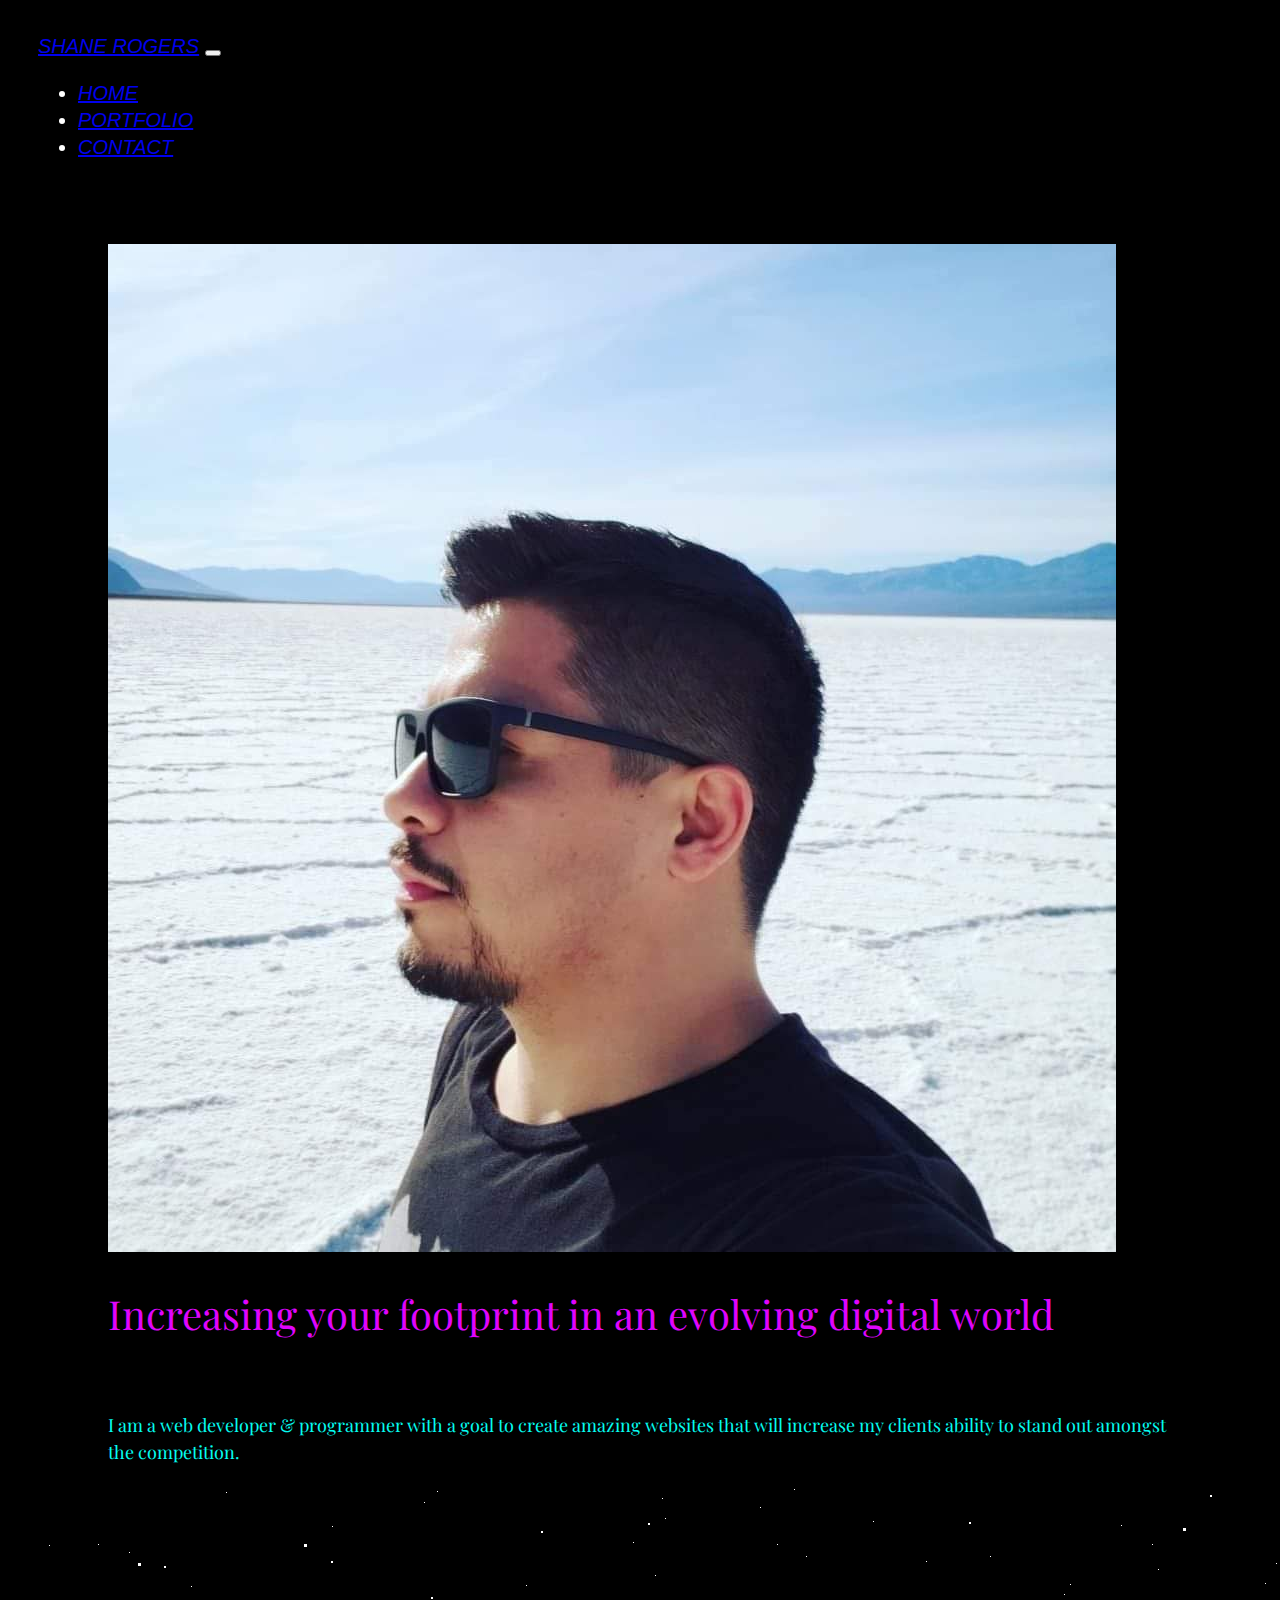
<file: index.html>
<!DOCTYPE html>
<html lang="en">

<head>
    <meta charset="UTF-8">
    <meta name="viewport" content="width=device-width, initial-scale=1.0">
    <meta http-equiv="X-UA-Compatible" content="ie=edge">
    <title>Shane's Portfolio</title>
    <link href="https://cdn.jsdelivr.net/npm/bootstrap@5.0.0-beta1/dist/css/bootstrap.min.css" rel="stylesheet"
        integrity="sha384-giJF6kkoqNQ00vy+HMDP7azOuL0xtbfIcaT9wjKHr8RbDVddVHyTfAAsrekwKmP1" crossorigin="anonymous">
    <link href='https://fonts.googleapis.com/css?family=Lato:300,400,700' rel='stylesheet' type='text/css'>
    <link rel="stylesheet" href="styles.css">
    <link rel="preconnect" href="https://fonts.gstatic.com">
    <link href="https://fonts.googleapis.com/css2?family=Playfair+Display&display=swap" rel="stylesheet">
</head>

<body>
    <h1>
        <nav class="navbar navbar-expand-lg navbar-dark bg-dark">
            <a class="navbar-brand" href="index.html">Shane Rogers</a>
            <button class="navbar-toggler" type="button" data-toggle="collapse" data-target="#navbarSupportedContent"
                aria-controls="navbarSupportedContent" aria-expanded="false" aria-label="Toggle navigation">
                <span class="navbar-toggler-icon"></span>
                <span class="icon-bar"></span>
                <span class="icon-bar"></span>
                <span class="icon-bar"></span>
            </button>
            <div class="collapse navbar-collapse justify-content-end" id="navbarSupportedContent">
                <ul class="navbar-nav justify-content-end">
                    <li class="nav-item active">
                        <a class="nav-link" href="index.html">Home</a>
                    </li>
                    <li class="nav-item">
                        <a class="nav-link" href="portfolio.html">Portfolio</a>
                    </li>
                    <li class="nav-item">
                        <a class="nav-link" href="contact.html">Contact</a>
                    </li>
                </ul>
            </div>
        </nav>
    </h1>
    <br>
    <main class="">
        <div class="row">
            <div class="col-sm-12 col-md-4"><img src="./assets/images/profilepic.jpg" alt="profilepic"
                    class="img-fluid"></div>
            <div class="col-sm-12 col-md-8">
                <p class="tagline_font">Increasing your footprint in an evolving digital world
                </p>
                <br>
                <p>
                    I am a web developer & programmer with a goal to create amazing websites that will increase my
                    clients ability to stand out amongst the competition.

                </p>
            </div>
        </div>
    </main>
    <section class="wrapper">
        <div id="stars"></div>
        <div id="stars2"></div>
        <div id="stars3"></div>
        <div id="title">
            <br>
        </div>
    </section>
    <script src="https://cdn.jsdelivr.net/npm/bootstrap@5.0.0-beta1/dist/js/bootstrap.bundle.min.js"
        integrity="sha384-ygbV9kiqUc6oa4msXn9868pTtWMgiQaeYH7/t7LECLbyPA2x65Kgf80OJFdroafW" crossorigin="anonymous">
    </script>
</body>

</html>
</file>
<file: styles.css>
body {
    line-height: 150%;
    font-size: 18px;
    background-color: black;
    background-size: cover;
    background-repeat: no-repeat;
    font-family: 'Exo 2', sans-serif;
}

main {
    margin-left: 100px;
    margin-right: 100px;
}

p.tagline_font {
    font: bold;
    color: #df05fc;
    font-family: 'Playfair Display', serif;
    font-size: 40px;
}

p {
    font-family: 'Playfair Display', serif;
    font: bold;
    color: #05fcf0;
    background-color: black;

}



@import url(https://fonts.googleapis.com/css?family=Exo+2:200i);

:root {
    /* Base font size */
    font-size: 10px;

    /* Set neon color */
    --neon-text-color: rgb(255, 0, 255);

}

h1 {
    font-size: 2rem;
    font-weight: 200;
    font-style: italic;
    color: #fff;
    background-color: black;
    padding: 2rem 3rem 2.25rem;
    text-transform: uppercase;
    animation: flicker 3s infinite alternate;
}

.bg-dark {
    background-color: black !important;
}

h1::-moz-selection {
    background-color: var(--neon-border-color);
    color: var(--neon-text-color);
}

h1::selection {
    background-color: var(--neon-border-color);
    color: var(--neon-text-color);
}

h1:focus {
    outline: none;
}

/* Animate neon flicker */
@keyframes flicker {

    0%,
    19%,
    21%,
    23%,
    25%,
    54%,
    56%,
    100% {

        text-shadow:
            -0.2rem -0.2rem 1rem #fff,
            0.2rem 0.2rem 1rem #fff,
            0 0 2rem var(--neon-text-color),
            0 0 4rem var(--neon-text-color),
            0 0 6rem var(--neon-text-color),
            0 0 8rem var(--neon-text-color),
            0 0 10rem var(--neon-text-color);

        box-shadow:
            0 0 .5rem #fff,
            inset 0 0 .5rem #fff,
            0 0 2rem var(--neon-border-color),
            inset 0 0 2rem var(--neon-border-color),
            0 0 4rem var(--neon-border-color),
            inset 0 0 4rem var(--neon-border-color);
    }

    20%,
    24%,
    55% {
        text-shadow: none;
        box-shadow: none;
    }
}

/* Stars below */

@keyhtml {
    height: 100%;
    overflow: hidden;
    background: radial-gradient(ellipse at bottom, #1b2735 0%, #090a0f 100%);
}

#title {
    position: absolute;
    top: 50%;
    left: 0;
    right: 0;
    color: #fff;
    text-align: center;
    font-family: Lato;
    font-weight: 300;
    font-size: 50px;
    letter-spacing: 10px;
    margin-top: -60px;
    padding-left: 10px;
}

#title span {
    background: -webkit-linear-gradient(white, #38495a);
    -webkit-background-clip: text;
    -webkit-text-fill-color: transparent;
}

#stars {
    width: 1px;
    height: 1px;
    background: transparent;
    animation: animStar 50s linear infinite;
    box-shadow: 779px 1331px #fff, 324px 42px #fff, 303px 586px #fff,
        1312px 276px #fff, 451px 625px #fff, 521px 1931px #fff, 1087px 1871px #fff,
        36px 1546px #fff, 132px 934px #fff, 1698px 901px #fff, 1418px 664px #fff,
        1448px 1157px #fff, 1084px 232px #fff, 347px 1776px #fff, 1722px 243px #fff,
        1629px 835px #fff, 479px 969px #fff, 1231px 960px #fff, 586px 384px #fff,
        164px 527px #fff, 8px 646px #fff, 1150px 1126px #fff, 665px 1357px #fff,
        1556px 1982px #fff, 1260px 1961px #fff, 1675px 1741px #fff,
        1843px 1514px #fff, 718px 1628px #fff, 242px 1343px #fff, 1497px 1880px #fff,
        1364px 230px #fff, 1739px 1302px #fff, 636px 959px #fff, 304px 686px #fff,
        614px 751px #fff, 1935px 816px #fff, 1428px 60px #fff, 355px 335px #fff,
        1594px 158px #fff, 90px 60px #fff, 1553px 162px #fff, 1239px 1825px #fff,
        1945px 587px #fff, 749px 1785px #fff, 1987px 1172px #fff, 1301px 1237px #fff,
        1039px 342px #fff, 1585px 1481px #fff, 995px 1048px #fff, 524px 932px #fff,
        214px 413px #fff, 1701px 1300px #fff, 1037px 1613px #fff, 1871px 996px #fff,
        1360px 1635px #fff, 1110px 1313px #fff, 412px 1783px #fff, 1949px 177px #fff,
        903px 1854px #fff, 700px 1936px #fff, 378px 125px #fff, 308px 834px #fff,
        1118px 962px #fff, 1350px 1929px #fff, 781px 1811px #fff, 561px 137px #fff,
        757px 1148px #fff, 1670px 1979px #fff, 343px 739px #fff, 945px 795px #fff,
        576px 1903px #fff, 1078px 1436px #fff, 1583px 450px #fff, 1366px 474px #fff,
        297px 1873px #fff, 192px 162px #fff, 1624px 1633px #fff, 59px 453px #fff,
        82px 1872px #fff, 1933px 498px #fff, 1966px 1974px #fff, 1975px 1688px #fff,
        779px 314px #fff, 1858px 1543px #fff, 73px 1507px #fff, 1693px 975px #fff,
        1683px 108px #fff, 1768px 1654px #fff, 654px 14px #fff, 494px 171px #fff,
        1689px 1895px #fff, 1660px 263px #fff, 1031px 903px #fff, 1203px 1393px #fff,
        1333px 1421px #fff, 1113px 41px #fff, 1206px 1645px #fff, 1325px 1635px #fff,
        142px 388px #fff, 572px 215px #fff, 1535px 296px #fff, 1419px 407px #fff,
        1379px 1003px #fff, 329px 469px #fff, 1791px 1652px #fff, 935px 1802px #fff,
        1330px 1820px #fff, 421px 1933px #fff, 828px 365px #fff, 275px 316px #fff,
        707px 960px #fff, 1605px 1554px #fff, 625px 58px #fff, 717px 1697px #fff,
        1669px 246px #fff, 1925px 322px #fff, 1154px 1803px #fff, 1929px 295px #fff,
        1248px 240px #fff, 1045px 1755px #fff, 166px 942px #fff, 1888px 1773px #fff,
        678px 1963px #fff, 1370px 569px #fff, 1974px 1400px #fff, 1786px 460px #fff,
        51px 307px #fff, 784px 1400px #fff, 730px 1258px #fff, 1712px 393px #fff,
        416px 170px #fff, 1797px 1932px #fff, 572px 219px #fff, 1557px 1856px #fff,
        218px 8px #fff, 348px 1334px #fff, 469px 413px #fff, 385px 1738px #fff,
        1357px 1818px #fff, 240px 942px #fff, 248px 1847px #fff, 1535px 806px #fff,
        236px 1514px #fff, 1429px 1556px #fff, 73px 1633px #fff, 1398px 1121px #fff,
        671px 1301px #fff, 1404px 1663px #fff, 740px 1018px #fff, 1600px 377px #fff,
        785px 514px #fff, 112px 1084px #fff, 1915px 1887px #fff, 1463px 1848px #fff,
        687px 1115px #fff, 1268px 1768px #fff, 1729px 1425px #fff,
        1284px 1022px #fff, 801px 974px #fff, 1975px 1317px #fff, 1354px 834px #fff,
        1446px 1484px #fff, 1283px 1786px #fff, 11px 523px #fff, 1842px 236px #fff,
        1355px 654px #fff, 429px 7px #fff, 1033px 1128px #fff, 157px 297px #fff,
        545px 635px #fff, 52px 1080px #fff, 827px 1520px #fff, 1121px 490px #fff,
        9px 309px #fff, 1744px 1586px #fff, 1014px 417px #fff, 1534px 524px #fff,
        958px 552px #fff, 1403px 1496px #fff, 387px 703px #fff, 1522px 548px #fff,
        1355px 282px #fff, 1532px 601px #fff, 1838px 790px #fff, 290px 259px #fff,
        295px 598px #fff, 1601px 539px #fff, 1561px 1272px #fff, 34px 1922px #fff,
        1024px 543px #fff, 467px 369px #fff, 722px 333px #fff, 1976px 1255px #fff,
        766px 983px #fff, 1582px 1285px #fff, 12px 512px #fff, 617px 1410px #fff,
        682px 577px #fff, 1334px 1438px #fff, 439px 327px #fff, 1617px 1661px #fff,
        673px 129px #fff, 794px 941px #fff, 1386px 1902px #fff, 37px 1353px #fff,
        1467px 1353px #fff, 416px 18px #fff, 187px 344px #fff, 200px 1898px #fff,
        1491px 1619px #fff, 811px 347px #fff, 924px 1827px #fff, 945px 217px #fff,
        1735px 1228px #fff, 379px 1890px #fff, 79px 761px #fff, 825px 1837px #fff,
        1980px 1558px #fff, 1308px 1573px #fff, 1488px 1726px #fff,
        382px 1208px #fff, 522px 595px #fff, 1277px 1898px #fff, 354px 552px #fff,
        161px 1784px #fff, 614px 251px #fff, 526px 1576px #fff, 17px 212px #fff,
        179px 996px #fff, 467px 1208px #fff, 1944px 1838px #fff, 1140px 1093px #fff,
        858px 1007px #fff, 200px 1064px #fff, 423px 1964px #fff, 1945px 439px #fff,
        1377px 689px #fff, 1120px 1437px #fff, 1876px 668px #fff, 907px 1324px #fff,
        343px 1976px #fff, 1816px 1501px #fff, 1849px 177px #fff, 647px 91px #fff,
        1984px 1012px #fff, 1336px 1300px #fff, 128px 648px #fff, 305px 1060px #fff,
        1324px 826px #fff, 1263px 1314px #fff, 1801px 629px #fff, 1614px 1555px #fff,
        1634px 90px #fff, 1603px 452px #fff, 891px 1984px #fff, 1556px 1906px #fff,
        121px 68px #fff, 1676px 1714px #fff, 516px 936px #fff, 1947px 1492px #fff,
        1455px 1519px #fff, 45px 602px #fff, 205px 1039px #fff, 793px 172px #fff,
        1562px 1739px #fff, 1056px 110px #fff, 1512px 379px #fff, 1795px 1621px #fff,
        1848px 607px #fff, 262px 1719px #fff, 477px 991px #fff, 483px 883px #fff,
        1239px 1197px #fff, 1496px 647px #fff, 1649px 25px #fff, 1491px 1946px #fff,
        119px 996px #fff, 179px 1472px #fff, 1341px 808px #fff, 1565px 1700px #fff,
        407px 1544px #fff, 1754px 357px #fff, 1288px 981px #fff, 902px 1997px #fff,
        1755px 1668px #fff, 186px 877px #fff, 1202px 1882px #fff, 461px 1213px #fff,
        1400px 748px #fff, 1969px 1899px #fff, 809px 522px #fff, 514px 1219px #fff,
        374px 275px #fff, 938px 1973px #fff, 357px 552px #fff, 144px 1722px #fff,
        1572px 912px #fff, 402px 1858px #fff, 1544px 1195px #fff, 667px 1257px #fff,
        727px 1496px #fff, 993px 232px #fff, 1772px 313px #fff, 1040px 1590px #fff,
        1204px 1973px #fff, 1268px 79px #fff, 1555px 1048px #fff, 986px 1707px #fff,
        978px 1710px #fff, 713px 360px #fff, 407px 863px #fff, 461px 736px #fff,
        284px 1608px #fff, 103px 430px #fff, 1283px 1319px #fff, 977px 1186px #fff,
        1966px 1516px #fff, 1287px 1129px #fff, 70px 1098px #fff, 1189px 889px #fff,
        1126px 1734px #fff, 309px 1292px #fff, 879px 764px #fff, 65px 473px #fff,
        1003px 1959px #fff, 658px 791px #fff, 402px 1576px #fff, 35px 622px #fff,
        529px 1589px #fff, 164px 666px #fff, 1876px 1290px #fff, 1541px 526px #fff,
        270px 1297px #fff, 440px 865px #fff, 1500px 802px #fff, 182px 1754px #fff,
        1264px 892px #fff, 272px 1249px #fff, 1289px 1535px #fff, 190px 1646px #fff,
        955px 242px #fff, 1456px 1597px #fff, 1727px 1983px #fff, 635px 801px #fff,
        226px 455px #fff, 1396px 1710px #fff, 849px 1863px #fff, 237px 1264px #fff,
        839px 140px #fff, 1122px 735px #fff, 1280px 15px #fff, 1318px 242px #fff,
        1819px 1148px #fff, 333px 1392px #fff, 1949px 553px #fff, 1878px 1332px #fff,
        467px 548px #fff, 1812px 1082px #fff, 1067px 193px #fff, 243px 156px #fff,
        483px 1616px #fff, 1714px 933px #fff, 759px 1800px #fff, 1822px 995px #fff,
        1877px 572px #fff, 581px 1084px #fff, 107px 732px #fff, 642px 1837px #fff,
        166px 1493px #fff, 1555px 198px #fff, 819px 307px #fff, 947px 345px #fff,
        827px 224px #fff, 927px 1394px #fff, 540px 467px #fff, 1093px 405px #fff,
        1140px 927px #fff, 130px 529px #fff, 33px 1980px #fff, 1147px 1663px #fff,
        1616px 1436px #fff, 528px 710px #fff, 798px 1100px #fff, 505px 1480px #fff,
        899px 641px #fff, 1909px 1949px #fff, 1311px 964px #fff, 979px 1301px #fff,
        1393px 969px #fff, 1793px 1886px #fff, 292px 357px #fff, 1196px 1718px #fff,
        1290px 1994px #fff, 537px 1973px #fff, 1181px 1674px #fff,
        1740px 1566px #fff, 1307px 265px #fff, 922px 522px #fff, 1892px 472px #fff,
        384px 1746px #fff, 392px 1098px #fff, 647px 548px #fff, 390px 1498px #fff,
        1246px 138px #fff, 730px 876px #fff, 192px 1472px #fff, 1790px 1789px #fff,
        928px 311px #fff, 1253px 1647px #fff, 747px 1921px #fff, 1561px 1025px #fff,
        1533px 1292px #fff, 1985px 195px #fff, 728px 729px #fff, 1712px 1936px #fff,
        512px 1717px #fff, 1528px 483px #fff, 313px 1642px #fff, 281px 1849px #fff,
        1212px 799px #fff, 435px 1191px #fff, 1422px 611px #fff, 1718px 1964px #fff,
        411px 944px #fff, 210px 636px #fff, 1502px 1295px #fff, 1434px 349px #fff,
        769px 60px #fff, 747px 1053px #fff, 789px 504px #fff, 1436px 1264px #fff,
        1893px 1225px #fff, 1394px 1788px #fff, 1108px 1317px #fff,
        1673px 1395px #fff, 854px 1010px #fff, 1705px 80px #fff, 1858px 148px #fff,
        1729px 344px #fff, 1388px 664px #fff, 895px 406px #fff, 1479px 157px #fff,
        1441px 1157px #fff, 552px 1900px #fff, 516px 364px #fff, 1647px 189px #fff,
        1427px 1071px #fff, 785px 729px #fff, 1080px 1710px #fff, 504px 204px #fff,
        1177px 1622px #fff, 657px 34px #fff, 1296px 1099px #fff, 248px 180px #fff,
        1212px 1568px #fff, 667px 1562px #fff, 695px 841px #fff, 1608px 1247px #fff,
        751px 882px #fff, 87px 167px #fff, 607px 1368px #fff, 1363px 1203px #fff,
        1836px 317px #fff, 1668px 1703px #fff, 830px 1154px #fff, 1721px 1398px #fff,
        1601px 1280px #fff, 976px 874px #fff, 1743px 254px #fff, 1020px 1815px #fff,
        1670px 1766px #fff, 1890px 735px #fff, 1379px 136px #fff, 1864px 695px #fff,
        206px 965px #fff, 1404px 1932px #fff, 1923px 1360px #fff, 247px 682px #fff,
        519px 1708px #fff, 645px 750px #fff, 1164px 1204px #fff, 834px 323px #fff,
        172px 1350px #fff, 213px 972px #fff, 1837px 190px #fff, 285px 1806px #fff,
        1047px 1299px #fff, 1548px 825px #fff, 1730px 324px #fff, 1346px 1909px #fff,
        772px 270px #fff, 345px 1190px #fff, 478px 1433px #fff, 1479px 25px #fff,
        1994px 1830px #fff, 1744px 732px #fff, 20px 1635px #fff, 690px 1795px #fff,
        1594px 569px #fff, 579px 245px #fff, 1398px 733px #fff, 408px 1352px #fff,
        1774px 120px #fff, 1152px 1370px #fff, 1698px 1810px #fff, 710px 1450px #fff,
        665px 286px #fff, 493px 1720px #fff, 786px 5px #fff, 637px 1140px #fff,
        764px 324px #fff, 927px 310px #fff, 938px 1424px #fff, 1884px 744px #fff,
        913px 462px #fff, 1831px 1936px #fff, 1527px 249px #fff, 36px 1381px #fff,
        1597px 581px #fff, 1530px 355px #fff, 949px 459px #fff, 799px 828px #fff,
        242px 1471px #fff, 654px 797px #fff, 796px 594px #fff, 1365px 678px #fff,
        752px 23px #fff, 1630px 541px #fff, 982px 72px #fff, 1733px 1831px #fff,
        21px 412px #fff, 775px 998px #fff, 335px 1945px #fff, 264px 583px #fff,
        158px 1311px #fff, 528px 164px #fff, 1978px 574px #fff, 717px 1203px #fff,
        734px 1591px #fff, 1555px 820px #fff, 16px 1943px #fff, 1625px 1177px #fff,
        1236px 690px #fff, 1585px 1590px #fff, 1737px 1728px #fff, 721px 698px #fff,
        1804px 1186px #fff, 166px 980px #fff, 1850px 230px #fff, 330px 1712px #fff,
        95px 797px #fff, 1948px 1078px #fff, 469px 939px #fff, 1269px 1899px #fff,
        955px 1220px #fff, 1137px 1075px #fff, 312px 1293px #fff, 986px 1762px #fff,
        1103px 1238px #fff, 428px 1993px #fff, 355px 570px #fff, 977px 1836px #fff,
        1395px 1092px #fff, 276px 913px #fff, 1743px 656px #fff, 773px 502px #fff,
        1686px 1322px #fff, 1516px 1945px #fff, 1334px 501px #fff, 266px 156px #fff,
        455px 655px #fff, 798px 72px #fff, 1059px 1259px #fff, 1402px 1687px #fff,
        236px 1329px #fff, 1455px 786px #fff, 146px 1228px #fff, 1851px 823px #fff,
        1062px 100px #fff, 1220px 953px #fff, 20px 1826px #fff, 36px 1063px #fff,
        1525px 338px #fff, 790px 1521px #fff, 741px 1099px #fff, 288px 1489px #fff,
        700px 1060px #fff, 390px 1071px #fff, 411px 1036px #fff, 1853px 1072px #fff,
        1446px 1085px #fff, 1164px 874px #fff, 924px 925px #fff, 291px 271px #fff,
        1257px 1964px #fff, 1580px 1352px #fff, 1507px 1216px #fff, 211px 956px #fff,
        985px 1195px #fff, 975px 1640px #fff, 518px 101px #fff, 663px 1395px #fff,
        914px 532px #fff, 145px 1320px #fff, 69px 1397px #fff, 982px 523px #fff,
        257px 725px #fff, 1599px 831px #fff, 1636px 1513px #fff, 1250px 1158px #fff,
        1132px 604px #fff, 183px 102px #fff, 1057px 318px #fff, 1247px 1835px #fff,
        1983px 1110px #fff, 1077px 1455px #fff, 921px 1770px #fff, 806px 1350px #fff,
        1938px 1992px #fff, 855px 1260px #fff, 902px 1345px #fff, 658px 1908px #fff,
        1845px 679px #fff, 712px 1482px #fff, 595px 950px #fff, 1784px 1992px #fff,
        1847px 1785px #fff, 691px 1004px #fff, 175px 1179px #fff, 1666px 1911px #fff,
        41px 61px #fff, 971px 1080px #fff, 1830px 1450px #fff, 1351px 1518px #fff,
        1257px 99px #fff, 1395px 1498px #fff, 1117px 252px #fff, 1779px 597px #fff,
        1346px 729px #fff, 1108px 1144px #fff, 402px 691px #fff, 72px 496px #fff,
        1673px 1604px #fff, 1497px 974px #fff, 1865px 1664px #fff, 88px 806px #fff,
        918px 77px #fff, 244px 1118px #fff, 256px 1820px #fff, 1851px 1840px #fff,
        605px 1851px #fff, 634px 383px #fff, 865px 37px #fff, 943px 1024px #fff,
        1951px 177px #fff, 1097px 523px #fff, 985px 1700px #fff, 1243px 122px #fff,
        768px 1070px #fff, 468px 194px #fff, 320px 1867px #fff, 1850px 185px #fff,
        380px 1616px #fff, 468px 1294px #fff, 1122px 1743px #fff, 884px 299px #fff,
        1300px 1917px #fff, 1860px 396px #fff, 1270px 990px #fff, 529px 733px #fff,
        1975px 1347px #fff, 1885px 685px #fff, 226px 506px #fff, 651px 878px #fff,
        1323px 680px #fff, 1284px 680px #fff, 238px 1967px #fff, 911px 174px #fff,
        1111px 521px #fff, 1150px 85px #fff, 794px 502px #fff, 484px 1856px #fff,
        1809px 368px #fff, 112px 953px #fff, 590px 1009px #fff, 1655px 311px #fff,
        100px 1026px #fff, 1803px 352px #fff, 865px 306px #fff, 1077px 1019px #fff,
        1335px 872px #fff, 1647px 1298px #fff, 1233px 1387px #fff, 698px 1036px #fff,
        659px 1860px #fff, 388px 1412px #fff, 1212px 458px #fff, 755px 1468px #fff,
        696px 1654px #fff, 1144px 60px #fff;
}

#stars:after {
    content: '';
    position: absolute;
    top: 2000px;
    width: 1px;
    height: 1px;
    background: transparent;
    box-shadow: 779px 1331px #fff, 324px 42px #fff, 303px 586px #fff,
        1312px 276px #fff, 451px 625px #fff, 521px 1931px #fff, 1087px 1871px #fff,
        36px 1546px #fff, 132px 934px #fff, 1698px 901px #fff, 1418px 664px #fff,
        1448px 1157px #fff, 1084px 232px #fff, 347px 1776px #fff, 1722px 243px #fff,
        1629px 835px #fff, 479px 969px #fff, 1231px 960px #fff, 586px 384px #fff,
        164px 527px #fff, 8px 646px #fff, 1150px 1126px #fff, 665px 1357px #fff,
        1556px 1982px #fff, 1260px 1961px #fff, 1675px 1741px #fff,
        1843px 1514px #fff, 718px 1628px #fff, 242px 1343px #fff, 1497px 1880px #fff,
        1364px 230px #fff, 1739px 1302px #fff, 636px 959px #fff, 304px 686px #fff,
        614px 751px #fff, 1935px 816px #fff, 1428px 60px #fff, 355px 335px #fff,
        1594px 158px #fff, 90px 60px #fff, 1553px 162px #fff, 1239px 1825px #fff,
        1945px 587px #fff, 749px 1785px #fff, 1987px 1172px #fff, 1301px 1237px #fff,
        1039px 342px #fff, 1585px 1481px #fff, 995px 1048px #fff, 524px 932px #fff,
        214px 413px #fff, 1701px 1300px #fff, 1037px 1613px #fff, 1871px 996px #fff,
        1360px 1635px #fff, 1110px 1313px #fff, 412px 1783px #fff, 1949px 177px #fff,
        903px 1854px #fff, 700px 1936px #fff, 378px 125px #fff, 308px 834px #fff,
        1118px 962px #fff, 1350px 1929px #fff, 781px 1811px #fff, 561px 137px #fff,
        757px 1148px #fff, 1670px 1979px #fff, 343px 739px #fff, 945px 795px #fff,
        576px 1903px #fff, 1078px 1436px #fff, 1583px 450px #fff, 1366px 474px #fff,
        297px 1873px #fff, 192px 162px #fff, 1624px 1633px #fff, 59px 453px #fff,
        82px 1872px #fff, 1933px 498px #fff, 1966px 1974px #fff, 1975px 1688px #fff,
        779px 314px #fff, 1858px 1543px #fff, 73px 1507px #fff, 1693px 975px #fff,
        1683px 108px #fff, 1768px 1654px #fff, 654px 14px #fff, 494px 171px #fff,
        1689px 1895px #fff, 1660px 263px #fff, 1031px 903px #fff, 1203px 1393px #fff,
        1333px 1421px #fff, 1113px 41px #fff, 1206px 1645px #fff, 1325px 1635px #fff,
        142px 388px #fff, 572px 215px #fff, 1535px 296px #fff, 1419px 407px #fff,
        1379px 1003px #fff, 329px 469px #fff, 1791px 1652px #fff, 935px 1802px #fff,
        1330px 1820px #fff, 421px 1933px #fff, 828px 365px #fff, 275px 316px #fff,
        707px 960px #fff, 1605px 1554px #fff, 625px 58px #fff, 717px 1697px #fff,
        1669px 246px #fff, 1925px 322px #fff, 1154px 1803px #fff, 1929px 295px #fff,
        1248px 240px #fff, 1045px 1755px #fff, 166px 942px #fff, 1888px 1773px #fff,
        678px 1963px #fff, 1370px 569px #fff, 1974px 1400px #fff, 1786px 460px #fff,
        51px 307px #fff, 784px 1400px #fff, 730px 1258px #fff, 1712px 393px #fff,
        416px 170px #fff, 1797px 1932px #fff, 572px 219px #fff, 1557px 1856px #fff,
        218px 8px #fff, 348px 1334px #fff, 469px 413px #fff, 385px 1738px #fff,
        1357px 1818px #fff, 240px 942px #fff, 248px 1847px #fff, 1535px 806px #fff,
        236px 1514px #fff, 1429px 1556px #fff, 73px 1633px #fff, 1398px 1121px #fff,
        671px 1301px #fff, 1404px 1663px #fff, 740px 1018px #fff, 1600px 377px #fff,
        785px 514px #fff, 112px 1084px #fff, 1915px 1887px #fff, 1463px 1848px #fff,
        687px 1115px #fff, 1268px 1768px #fff, 1729px 1425px #fff,
        1284px 1022px #fff, 801px 974px #fff, 1975px 1317px #fff, 1354px 834px #fff,
        1446px 1484px #fff, 1283px 1786px #fff, 11px 523px #fff, 1842px 236px #fff,
        1355px 654px #fff, 429px 7px #fff, 1033px 1128px #fff, 157px 297px #fff,
        545px 635px #fff, 52px 1080px #fff, 827px 1520px #fff, 1121px 490px #fff,
        9px 309px #fff, 1744px 1586px #fff, 1014px 417px #fff, 1534px 524px #fff,
        958px 552px #fff, 1403px 1496px #fff, 387px 703px #fff, 1522px 548px #fff,
        1355px 282px #fff, 1532px 601px #fff, 1838px 790px #fff, 290px 259px #fff,
        295px 598px #fff, 1601px 539px #fff, 1561px 1272px #fff, 34px 1922px #fff,
        1024px 543px #fff, 467px 369px #fff, 722px 333px #fff, 1976px 1255px #fff,
        766px 983px #fff, 1582px 1285px #fff, 12px 512px #fff, 617px 1410px #fff,
        682px 577px #fff, 1334px 1438px #fff, 439px 327px #fff, 1617px 1661px #fff,
        673px 129px #fff, 794px 941px #fff, 1386px 1902px #fff, 37px 1353px #fff,
        1467px 1353px #fff, 416px 18px #fff, 187px 344px #fff, 200px 1898px #fff,
        1491px 1619px #fff, 811px 347px #fff, 924px 1827px #fff, 945px 217px #fff,
        1735px 1228px #fff, 379px 1890px #fff, 79px 761px #fff, 825px 1837px #fff,
        1980px 1558px #fff, 1308px 1573px #fff, 1488px 1726px #fff,
        382px 1208px #fff, 522px 595px #fff, 1277px 1898px #fff, 354px 552px #fff,
        161px 1784px #fff, 614px 251px #fff, 526px 1576px #fff, 17px 212px #fff,
        179px 996px #fff, 467px 1208px #fff, 1944px 1838px #fff, 1140px 1093px #fff,
        858px 1007px #fff, 200px 1064px #fff, 423px 1964px #fff, 1945px 439px #fff,
        1377px 689px #fff, 1120px 1437px #fff, 1876px 668px #fff, 907px 1324px #fff,
        343px 1976px #fff, 1816px 1501px #fff, 1849px 177px #fff, 647px 91px #fff,
        1984px 1012px #fff, 1336px 1300px #fff, 128px 648px #fff, 305px 1060px #fff,
        1324px 826px #fff, 1263px 1314px #fff, 1801px 629px #fff, 1614px 1555px #fff,
        1634px 90px #fff, 1603px 452px #fff, 891px 1984px #fff, 1556px 1906px #fff,
        121px 68px #fff, 1676px 1714px #fff, 516px 936px #fff, 1947px 1492px #fff,
        1455px 1519px #fff, 45px 602px #fff, 205px 1039px #fff, 793px 172px #fff,
        1562px 1739px #fff, 1056px 110px #fff, 1512px 379px #fff, 1795px 1621px #fff,
        1848px 607px #fff, 262px 1719px #fff, 477px 991px #fff, 483px 883px #fff,
        1239px 1197px #fff, 1496px 647px #fff, 1649px 25px #fff, 1491px 1946px #fff,
        119px 996px #fff, 179px 1472px #fff, 1341px 808px #fff, 1565px 1700px #fff,
        407px 1544px #fff, 1754px 357px #fff, 1288px 981px #fff, 902px 1997px #fff,
        1755px 1668px #fff, 186px 877px #fff, 1202px 1882px #fff, 461px 1213px #fff,
        1400px 748px #fff, 1969px 1899px #fff, 809px 522px #fff, 514px 1219px #fff,
        374px 275px #fff, 938px 1973px #fff, 357px 552px #fff, 144px 1722px #fff,
        1572px 912px #fff, 402px 1858px #fff, 1544px 1195px #fff, 667px 1257px #fff,
        727px 1496px #fff, 993px 232px #fff, 1772px 313px #fff, 1040px 1590px #fff,
        1204px 1973px #fff, 1268px 79px #fff, 1555px 1048px #fff, 986px 1707px #fff,
        978px 1710px #fff, 713px 360px #fff, 407px 863px #fff, 461px 736px #fff,
        284px 1608px #fff, 103px 430px #fff, 1283px 1319px #fff, 977px 1186px #fff,
        1966px 1516px #fff, 1287px 1129px #fff, 70px 1098px #fff, 1189px 889px #fff,
        1126px 1734px #fff, 309px 1292px #fff, 879px 764px #fff, 65px 473px #fff,
        1003px 1959px #fff, 658px 791px #fff, 402px 1576px #fff, 35px 622px #fff,
        529px 1589px #fff, 164px 666px #fff, 1876px 1290px #fff, 1541px 526px #fff,
        270px 1297px #fff, 440px 865px #fff, 1500px 802px #fff, 182px 1754px #fff,
        1264px 892px #fff, 272px 1249px #fff, 1289px 1535px #fff, 190px 1646px #fff,
        955px 242px #fff, 1456px 1597px #fff, 1727px 1983px #fff, 635px 801px #fff,
        226px 455px #fff, 1396px 1710px #fff, 849px 1863px #fff, 237px 1264px #fff,
        839px 140px #fff, 1122px 735px #fff, 1280px 15px #fff, 1318px 242px #fff,
        1819px 1148px #fff, 333px 1392px #fff, 1949px 553px #fff, 1878px 1332px #fff,
        467px 548px #fff, 1812px 1082px #fff, 1067px 193px #fff, 243px 156px #fff,
        483px 1616px #fff, 1714px 933px #fff, 759px 1800px #fff, 1822px 995px #fff,
        1877px 572px #fff, 581px 1084px #fff, 107px 732px #fff, 642px 1837px #fff,
        166px 1493px #fff, 1555px 198px #fff, 819px 307px #fff, 947px 345px #fff,
        827px 224px #fff, 927px 1394px #fff, 540px 467px #fff, 1093px 405px #fff,
        1140px 927px #fff, 130px 529px #fff, 33px 1980px #fff, 1147px 1663px #fff,
        1616px 1436px #fff, 528px 710px #fff, 798px 1100px #fff, 505px 1480px #fff,
        899px 641px #fff, 1909px 1949px #fff, 1311px 964px #fff, 979px 1301px #fff,
        1393px 969px #fff, 1793px 1886px #fff, 292px 357px #fff, 1196px 1718px #fff,
        1290px 1994px #fff, 537px 1973px #fff, 1181px 1674px #fff,
        1740px 1566px #fff, 1307px 265px #fff, 922px 522px #fff, 1892px 472px #fff,
        384px 1746px #fff, 392px 1098px #fff, 647px 548px #fff, 390px 1498px #fff,
        1246px 138px #fff, 730px 876px #fff, 192px 1472px #fff, 1790px 1789px #fff,
        928px 311px #fff, 1253px 1647px #fff, 747px 1921px #fff, 1561px 1025px #fff,
        1533px 1292px #fff, 1985px 195px #fff, 728px 729px #fff, 1712px 1936px #fff,
        512px 1717px #fff, 1528px 483px #fff, 313px 1642px #fff, 281px 1849px #fff,
        1212px 799px #fff, 435px 1191px #fff, 1422px 611px #fff, 1718px 1964px #fff,
        411px 944px #fff, 210px 636px #fff, 1502px 1295px #fff, 1434px 349px #fff,
        769px 60px #fff, 747px 1053px #fff, 789px 504px #fff, 1436px 1264px #fff,
        1893px 1225px #fff, 1394px 1788px #fff, 1108px 1317px #fff,
        1673px 1395px #fff, 854px 1010px #fff, 1705px 80px #fff, 1858px 148px #fff,
        1729px 344px #fff, 1388px 664px #fff, 895px 406px #fff, 1479px 157px #fff,
        1441px 1157px #fff, 552px 1900px #fff, 516px 364px #fff, 1647px 189px #fff,
        1427px 1071px #fff, 785px 729px #fff, 1080px 1710px #fff, 504px 204px #fff,
        1177px 1622px #fff, 657px 34px #fff, 1296px 1099px #fff, 248px 180px #fff,
        1212px 1568px #fff, 667px 1562px #fff, 695px 841px #fff, 1608px 1247px #fff,
        751px 882px #fff, 87px 167px #fff, 607px 1368px #fff, 1363px 1203px #fff,
        1836px 317px #fff, 1668px 1703px #fff, 830px 1154px #fff, 1721px 1398px #fff,
        1601px 1280px #fff, 976px 874px #fff, 1743px 254px #fff, 1020px 1815px #fff,
        1670px 1766px #fff, 1890px 735px #fff, 1379px 136px #fff, 1864px 695px #fff,
        206px 965px #fff, 1404px 1932px #fff, 1923px 1360px #fff, 247px 682px #fff,
        519px 1708px #fff, 645px 750px #fff, 1164px 1204px #fff, 834px 323px #fff,
        172px 1350px #fff, 213px 972px #fff, 1837px 190px #fff, 285px 1806px #fff,
        1047px 1299px #fff, 1548px 825px #fff, 1730px 324px #fff, 1346px 1909px #fff,
        772px 270px #fff, 345px 1190px #fff, 478px 1433px #fff, 1479px 25px #fff,
        1994px 1830px #fff, 1744px 732px #fff, 20px 1635px #fff, 690px 1795px #fff,
        1594px 569px #fff, 579px 245px #fff, 1398px 733px #fff, 408px 1352px #fff,
        1774px 120px #fff, 1152px 1370px #fff, 1698px 1810px #fff, 710px 1450px #fff,
        665px 286px #fff, 493px 1720px #fff, 786px 5px #fff, 637px 1140px #fff,
        764px 324px #fff, 927px 310px #fff, 938px 1424px #fff, 1884px 744px #fff,
        913px 462px #fff, 1831px 1936px #fff, 1527px 249px #fff, 36px 1381px #fff,
        1597px 581px #fff, 1530px 355px #fff, 949px 459px #fff, 799px 828px #fff,
        242px 1471px #fff, 654px 797px #fff, 796px 594px #fff, 1365px 678px #fff,
        752px 23px #fff, 1630px 541px #fff, 982px 72px #fff, 1733px 1831px #fff,
        21px 412px #fff, 775px 998px #fff, 335px 1945px #fff, 264px 583px #fff,
        158px 1311px #fff, 528px 164px #fff, 1978px 574px #fff, 717px 1203px #fff,
        734px 1591px #fff, 1555px 820px #fff, 16px 1943px #fff, 1625px 1177px #fff,
        1236px 690px #fff, 1585px 1590px #fff, 1737px 1728px #fff, 721px 698px #fff,
        1804px 1186px #fff, 166px 980px #fff, 1850px 230px #fff, 330px 1712px #fff,
        95px 797px #fff, 1948px 1078px #fff, 469px 939px #fff, 1269px 1899px #fff,
        955px 1220px #fff, 1137px 1075px #fff, 312px 1293px #fff, 986px 1762px #fff,
        1103px 1238px #fff, 428px 1993px #fff, 355px 570px #fff, 977px 1836px #fff,
        1395px 1092px #fff, 276px 913px #fff, 1743px 656px #fff, 773px 502px #fff,
        1686px 1322px #fff, 1516px 1945px #fff, 1334px 501px #fff, 266px 156px #fff,
        455px 655px #fff, 798px 72px #fff, 1059px 1259px #fff, 1402px 1687px #fff,
        236px 1329px #fff, 1455px 786px #fff, 146px 1228px #fff, 1851px 823px #fff,
        1062px 100px #fff, 1220px 953px #fff, 20px 1826px #fff, 36px 1063px #fff,
        1525px 338px #fff, 790px 1521px #fff, 741px 1099px #fff, 288px 1489px #fff,
        700px 1060px #fff, 390px 1071px #fff, 411px 1036px #fff, 1853px 1072px #fff,
        1446px 1085px #fff, 1164px 874px #fff, 924px 925px #fff, 291px 271px #fff,
        1257px 1964px #fff, 1580px 1352px #fff, 1507px 1216px #fff, 211px 956px #fff,
        985px 1195px #fff, 975px 1640px #fff, 518px 101px #fff, 663px 1395px #fff,
        914px 532px #fff, 145px 1320px #fff, 69px 1397px #fff, 982px 523px #fff,
        257px 725px #fff, 1599px 831px #fff, 1636px 1513px #fff, 1250px 1158px #fff,
        1132px 604px #fff, 183px 102px #fff, 1057px 318px #fff, 1247px 1835px #fff,
        1983px 1110px #fff, 1077px 1455px #fff, 921px 1770px #fff, 806px 1350px #fff,
        1938px 1992px #fff, 855px 1260px #fff, 902px 1345px #fff, 658px 1908px #fff,
        1845px 679px #fff, 712px 1482px #fff, 595px 950px #fff, 1784px 1992px #fff,
        1847px 1785px #fff, 691px 1004px #fff, 175px 1179px #fff, 1666px 1911px #fff,
        41px 61px #fff, 971px 1080px #fff, 1830px 1450px #fff, 1351px 1518px #fff,
        1257px 99px #fff, 1395px 1498px #fff, 1117px 252px #fff, 1779px 597px #fff,
        1346px 729px #fff, 1108px 1144px #fff, 402px 691px #fff, 72px 496px #fff,
        1673px 1604px #fff, 1497px 974px #fff, 1865px 1664px #fff, 88px 806px #fff,
        918px 77px #fff, 244px 1118px #fff, 256px 1820px #fff, 1851px 1840px #fff,
        605px 1851px #fff, 634px 383px #fff, 865px 37px #fff, 943px 1024px #fff,
        1951px 177px #fff, 1097px 523px #fff, 985px 1700px #fff, 1243px 122px #fff,
        768px 1070px #fff, 468px 194px #fff, 320px 1867px #fff, 1850px 185px #fff,
        380px 1616px #fff, 468px 1294px #fff, 1122px 1743px #fff, 884px 299px #fff,
        1300px 1917px #fff, 1860px 396px #fff, 1270px 990px #fff, 529px 733px #fff,
        1975px 1347px #fff, 1885px 685px #fff, 226px 506px #fff, 651px 878px #fff,
        1323px 680px #fff, 1284px 680px #fff, 238px 1967px #fff, 911px 174px #fff,
        1111px 521px #fff, 1150px 85px #fff, 794px 502px #fff, 484px 1856px #fff,
        1809px 368px #fff, 112px 953px #fff, 590px 1009px #fff, 1655px 311px #fff,
        100px 1026px #fff, 1803px 352px #fff, 865px 306px #fff, 1077px 1019px #fff,
        1335px 872px #fff, 1647px 1298px #fff, 1233px 1387px #fff, 698px 1036px #fff,
        659px 1860px #fff, 388px 1412px #fff, 1212px 458px #fff, 755px 1468px #fff,
        696px 1654px #fff, 1144px 60px #fff;
}

#stars2 {
    width: 2px;
    height: 2px;
    background: transparent;
    animation: animStar 100s linear infinite;
    box-shadow: 1448px 320px #fff, 1775px 1663px #fff, 332px 1364px #fff,
        878px 340px #fff, 569px 1832px #fff, 1422px 1684px #fff, 1946px 1907px #fff,
        121px 979px #fff, 1044px 1069px #fff, 463px 381px #fff, 423px 112px #fff,
        523px 1179px #fff, 779px 654px #fff, 1398px 694px #fff, 1085px 1464px #fff,
        1599px 1869px #fff, 801px 1882px #fff, 779px 1231px #fff, 552px 932px #fff,
        1057px 1196px #fff, 282px 1280px #fff, 496px 1986px #fff, 1833px 1120px #fff,
        1802px 1293px #fff, 6px 1696px #fff, 412px 1902px #fff, 605px 438px #fff,
        24px 1212px #fff, 234px 1320px #fff, 544px 344px #fff, 1107px 170px #fff,
        1603px 196px #fff, 905px 648px #fff, 68px 1458px #fff, 649px 1969px #fff,
        744px 675px #fff, 1127px 478px #fff, 714px 1814px #fff, 1486px 526px #fff,
        270px 1636px #fff, 1931px 149px #fff, 1807px 378px #fff, 8px 390px #fff,
        1415px 699px #fff, 1473px 1211px #fff, 1590px 141px #fff, 270px 1705px #fff,
        69px 1423px #fff, 1108px 1053px #fff, 1946px 128px #fff, 371px 371px #fff,
        1490px 220px #fff, 357px 1885px #fff, 363px 363px #fff, 1896px 1256px #fff,
        1979px 1050px #fff, 947px 1342px #fff, 1754px 242px #fff, 514px 974px #fff,
        65px 1477px #fff, 1840px 547px #fff, 950px 695px #fff, 459px 1150px #fff,
        1124px 1502px #fff, 481px 940px #fff, 680px 839px #fff, 797px 1169px #fff,
        1977px 1491px #fff, 734px 1724px #fff, 210px 298px #fff, 816px 628px #fff,
        686px 770px #fff, 1721px 267px #fff, 1663px 511px #fff, 1481px 1141px #fff,
        582px 248px #fff, 1308px 953px #fff, 628px 657px #fff, 897px 1535px #fff,
        270px 931px #fff, 791px 467px #fff, 1336px 1732px #fff, 1013px 1653px #fff,
        1911px 956px #fff, 587px 816px #fff, 83px 456px #fff, 930px 1478px #fff,
        1587px 1694px #fff, 614px 1200px #fff, 302px 1782px #fff, 1711px 1432px #fff,
        443px 904px #fff, 1666px 714px #fff, 1588px 1167px #fff, 273px 1075px #fff,
        1679px 461px #fff, 721px 664px #fff, 1202px 10px #fff, 166px 1126px #fff,
        331px 1628px #fff, 430px 1565px #fff, 1585px 509px #fff, 640px 38px #fff,
        822px 837px #fff, 1760px 1664px #fff, 1122px 1458px #fff, 398px 131px #fff,
        689px 285px #fff, 460px 652px #fff, 1627px 365px #fff, 348px 1648px #fff,
        819px 1946px #fff, 981px 1917px #fff, 323px 76px #fff, 979px 684px #fff,
        887px 536px #fff, 1348px 1596px #fff, 1055px 666px #fff, 1402px 1797px #fff,
        1300px 1055px #fff, 937px 238px #fff, 1474px 1815px #fff, 1144px 1710px #fff,
        1629px 1087px #fff, 911px 919px #fff, 771px 819px #fff, 403px 720px #fff,
        163px 736px #fff, 1062px 238px #fff, 1774px 818px #fff, 1874px 1178px #fff,
        1177px 699px #fff, 1244px 1244px #fff, 1371px 58px #fff, 564px 1515px #fff,
        1824px 487px #fff, 929px 702px #fff, 394px 1348px #fff, 1161px 641px #fff,
        219px 1841px #fff, 358px 941px #fff, 140px 1759px #fff, 1019px 1345px #fff,
        274px 436px #fff, 1433px 1605px #fff, 1798px 1426px #fff, 294px 1848px #fff,
        1681px 1877px #fff, 1344px 1824px #fff, 1439px 1632px #fff,
        161px 1012px #fff, 1308px 588px #fff, 1789px 582px #fff, 721px 1910px #fff,
        318px 218px #fff, 607px 319px #fff, 495px 535px #fff, 1552px 1575px #fff,
        1562px 67px #fff, 403px 926px #fff, 1096px 1800px #fff, 1814px 1709px #fff,
        1882px 1831px #fff, 533px 46px #fff, 823px 969px #fff, 530px 165px #fff,
        1030px 352px #fff, 1681px 313px #fff, 338px 115px #fff, 1607px 211px #fff,
        1718px 1184px #fff, 1589px 659px #fff, 278px 355px #fff, 464px 1464px #fff,
        1165px 277px #fff, 950px 694px #fff, 1746px 293px #fff, 793px 911px #fff,
        528px 773px #fff, 1883px 1694px #fff, 748px 182px #fff, 1924px 1531px #fff,
        100px 636px #fff, 1473px 1445px #fff, 1264px 1244px #fff, 850px 1377px #fff,
        987px 1976px #fff, 933px 1761px #fff, 922px 1270px #fff, 500px 396px #fff,
        1324px 8px #fff, 1967px 1814px #fff, 1072px 1401px #fff, 961px 37px #fff,
        156px 81px #fff, 1915px 502px #fff, 1076px 1846px #fff, 152px 1669px #fff,
        986px 1529px #fff, 1667px 1137px #fff;
}

#stars2:after {
    content: '';
    position: absolute;
    top: 2000px;
    width: 2px;
    height: 2px;
    background: transparent;
    box-shadow: 1448px 320px #fff, 1775px 1663px #fff, 332px 1364px #fff,
        878px 340px #fff, 569px 1832px #fff, 1422px 1684px #fff, 1946px 1907px #fff,
        121px 979px #fff, 1044px 1069px #fff, 463px 381px #fff, 423px 112px #fff,
        523px 1179px #fff, 779px 654px #fff, 1398px 694px #fff, 1085px 1464px #fff,
        1599px 1869px #fff, 801px 1882px #fff, 779px 1231px #fff, 552px 932px #fff,
        1057px 1196px #fff, 282px 1280px #fff, 496px 1986px #fff, 1833px 1120px #fff,
        1802px 1293px #fff, 6px 1696px #fff, 412px 1902px #fff, 605px 438px #fff,
        24px 1212px #fff, 234px 1320px #fff, 544px 344px #fff, 1107px 170px #fff,
        1603px 196px #fff, 905px 648px #fff, 68px 1458px #fff, 649px 1969px #fff,
        744px 675px #fff, 1127px 478px #fff, 714px 1814px #fff, 1486px 526px #fff,
        270px 1636px #fff, 1931px 149px #fff, 1807px 378px #fff, 8px 390px #fff,
        1415px 699px #fff, 1473px 1211px #fff, 1590px 141px #fff, 270px 1705px #fff,
        69px 1423px #fff, 1108px 1053px #fff, 1946px 128px #fff, 371px 371px #fff,
        1490px 220px #fff, 357px 1885px #fff, 363px 363px #fff, 1896px 1256px #fff,
        1979px 1050px #fff, 947px 1342px #fff, 1754px 242px #fff, 514px 974px #fff,
        65px 1477px #fff, 1840px 547px #fff, 950px 695px #fff, 459px 1150px #fff,
        1124px 1502px #fff, 481px 940px #fff, 680px 839px #fff, 797px 1169px #fff,
        1977px 1491px #fff, 734px 1724px #fff, 210px 298px #fff, 816px 628px #fff,
        686px 770px #fff, 1721px 267px #fff, 1663px 511px #fff, 1481px 1141px #fff,
        582px 248px #fff, 1308px 953px #fff, 628px 657px #fff, 897px 1535px #fff,
        270px 931px #fff, 791px 467px #fff, 1336px 1732px #fff, 1013px 1653px #fff,
        1911px 956px #fff, 587px 816px #fff, 83px 456px #fff, 930px 1478px #fff,
        1587px 1694px #fff, 614px 1200px #fff, 302px 1782px #fff, 1711px 1432px #fff,
        443px 904px #fff, 1666px 714px #fff, 1588px 1167px #fff, 273px 1075px #fff,
        1679px 461px #fff, 721px 664px #fff, 1202px 10px #fff, 166px 1126px #fff,
        331px 1628px #fff, 430px 1565px #fff, 1585px 509px #fff, 640px 38px #fff,
        822px 837px #fff, 1760px 1664px #fff, 1122px 1458px #fff, 398px 131px #fff,
        689px 285px #fff, 460px 652px #fff, 1627px 365px #fff, 348px 1648px #fff,
        819px 1946px #fff, 981px 1917px #fff, 323px 76px #fff, 979px 684px #fff,
        887px 536px #fff, 1348px 1596px #fff, 1055px 666px #fff, 1402px 1797px #fff,
        1300px 1055px #fff, 937px 238px #fff, 1474px 1815px #fff, 1144px 1710px #fff,
        1629px 1087px #fff, 911px 919px #fff, 771px 819px #fff, 403px 720px #fff,
        163px 736px #fff, 1062px 238px #fff, 1774px 818px #fff, 1874px 1178px #fff,
        1177px 699px #fff, 1244px 1244px #fff, 1371px 58px #fff, 564px 1515px #fff,
        1824px 487px #fff, 929px 702px #fff, 394px 1348px #fff, 1161px 641px #fff,
        219px 1841px #fff, 358px 941px #fff, 140px 1759px #fff, 1019px 1345px #fff,
        274px 436px #fff, 1433px 1605px #fff, 1798px 1426px #fff, 294px 1848px #fff,
        1681px 1877px #fff, 1344px 1824px #fff, 1439px 1632px #fff,
        161px 1012px #fff, 1308px 588px #fff, 1789px 582px #fff, 721px 1910px #fff,
        318px 218px #fff, 607px 319px #fff, 495px 535px #fff, 1552px 1575px #fff,
        1562px 67px #fff, 403px 926px #fff, 1096px 1800px #fff, 1814px 1709px #fff,
        1882px 1831px #fff, 533px 46px #fff, 823px 969px #fff, 530px 165px #fff,
        1030px 352px #fff, 1681px 313px #fff, 338px 115px #fff, 1607px 211px #fff,
        1718px 1184px #fff, 1589px 659px #fff, 278px 355px #fff, 464px 1464px #fff,
        1165px 277px #fff, 950px 694px #fff, 1746px 293px #fff, 793px 911px #fff,
        528px 773px #fff, 1883px 1694px #fff, 748px 182px #fff, 1924px 1531px #fff,
        100px 636px #fff, 1473px 1445px #fff, 1264px 1244px #fff, 850px 1377px #fff,
        987px 1976px #fff, 933px 1761px #fff, 922px 1270px #fff, 500px 396px #fff,
        1324px 8px #fff, 1967px 1814px #fff, 1072px 1401px #fff, 961px 37px #fff,
        156px 81px #fff, 1915px 502px #fff, 1076px 1846px #fff, 152px 1669px #fff,
        986px 1529px #fff, 1667px 1137px #fff;
}

#stars3 {
    width: 3px;
    height: 3px;
    background: transparent;
    animation: animStar 150s linear infinte;
    box-shadow: 387px 1878px #fff, 760px 1564px #fff, 1487px 999px #fff,
        948px 1828px #fff, 1977px 1001px #fff, 1284px 1963px #fff, 656px 284px #fff,
        1268px 1635px #fff, 1820px 598px #fff, 642px 1900px #fff, 296px 57px #fff,
        921px 1620px #fff, 476px 1858px #fff, 658px 613px #fff, 1171px 1363px #fff,
        1419px 283px #fff, 1037px 731px #fff, 503px 663px #fff, 1562px 463px #fff,
        383px 1197px #fff, 1171px 1233px #fff, 876px 1768px #fff, 856px 1615px #fff,
        1375px 1924px #fff, 1725px 918px #fff, 952px 119px #fff, 768px 1212px #fff,
        992px 1462px #fff, 1929px 717px #fff, 1947px 755px #fff, 1818px 1123px #fff,
        1896px 1672px #fff, 460px 198px #fff, 256px 271px #fff, 752px 544px #fff,
        1222px 1859px #fff, 1851px 443px #fff, 313px 1858px #fff, 709px 446px #fff,
        1546px 697px #fff, 674px 1155px #fff, 1112px 130px #fff, 355px 1790px #fff,
        1496px 974px #fff, 1696px 480px #fff, 1316px 1265px #fff, 1645px 1063px #fff,
        1182px 237px #fff, 427px 1582px #fff, 859px 253px #fff, 458px 939px #fff,
        1517px 1644px #fff, 1943px 60px #fff, 212px 1650px #fff, 966px 1786px #fff,
        473px 712px #fff, 130px 76px #fff, 1417px 1186px #fff, 909px 1580px #fff,
        1913px 762px #fff, 204px 1143px #fff, 1998px 1057px #fff, 1468px 1301px #fff,
        144px 1676px #fff, 21px 1601px #fff, 382px 1362px #fff, 912px 753px #fff,
        1488px 1405px #fff, 802px 156px #fff, 174px 550px #fff, 338px 1366px #fff,
        1197px 774px #fff, 602px 486px #fff, 682px 1877px #fff, 348px 1503px #fff,
        407px 1139px #fff, 950px 1400px #fff, 922px 1139px #fff, 1697px 293px #fff,
        1238px 1281px #fff, 1038px 1197px #fff, 376px 1889px #fff,
        1255px 1680px #fff, 1008px 1316px #fff, 1538px 1447px #fff,
        1186px 874px #fff, 1967px 640px #fff, 1341px 19px #fff, 29px 1732px #fff,
        16px 1650px #fff, 1021px 1075px #fff, 723px 424px #fff, 1175px 41px #fff,
        494px 1957px #fff, 1296px 431px #fff, 175px 1507px #fff, 831px 121px #fff,
        498px 1947px #fff, 617px 880px #fff, 240px 403px #fff;
}

#stars3:after {
    content: '';
    position: absolute;
    top: 2000px;
    width: 3px;
    height: 3px;
    background: transparent;
    box-shadow: 387px 1878px #fff, 760px 1564px #fff, 1487px 999px #fff,
        948px 1828px #fff, 1977px 1001px #fff, 1284px 1963px #fff, 656px 284px #fff,
        1268px 1635px #fff, 1820px 598px #fff, 642px 1900px #fff, 296px 57px #fff,
        921px 1620px #fff, 476px 1858px #fff, 658px 613px #fff, 1171px 1363px #fff,
        1419px 283px #fff, 1037px 731px #fff, 503px 663px #fff, 1562px 463px #fff,
        383px 1197px #fff, 1171px 1233px #fff, 876px 1768px #fff, 856px 1615px #fff,
        1375px 1924px #fff, 1725px 918px #fff, 952px 119px #fff, 768px 1212px #fff,
        992px 1462px #fff, 1929px 717px #fff, 1947px 755px #fff, 1818px 1123px #fff,
        1896px 1672px #fff, 460px 198px #fff, 256px 271px #fff, 752px 544px #fff,
        1222px 1859px #fff, 1851px 443px #fff, 313px 1858px #fff, 709px 446px #fff,
        1546px 697px #fff, 674px 1155px #fff, 1112px 130px #fff, 355px 1790px #fff,
        1496px 974px #fff, 1696px 480px #fff, 1316px 1265px #fff, 1645px 1063px #fff,
        1182px 237px #fff, 427px 1582px #fff, 859px 253px #fff, 458px 939px #fff,
        1517px 1644px #fff, 1943px 60px #fff, 212px 1650px #fff, 966px 1786px #fff,
        473px 712px #fff, 130px 76px #fff, 1417px 1186px #fff, 909px 1580px #fff,
        1913px 762px #fff, 204px 1143px #fff, 1998px 1057px #fff, 1468px 1301px #fff,
        144px 1676px #fff, 21px 1601px #fff, 382px 1362px #fff, 912px 753px #fff,
        1488px 1405px #fff, 802px 156px #fff, 174px 550px #fff, 338px 1366px #fff,
        1197px 774px #fff, 602px 486px #fff, 682px 1877px #fff, 348px 1503px #fff,
        407px 1139px #fff, 950px 1400px #fff, 922px 1139px #fff, 1697px 293px #fff,
        1238px 1281px #fff, 1038px 1197px #fff, 376px 1889px #fff,
        1255px 1680px #fff, 1008px 1316px #fff, 1538px 1447px #fff,
        1186px 874px #fff, 1967px 640px #fff, 1341px 19px #fff, 29px 1732px #fff,
        16px 1650px #fff, 1021px 1075px #fff, 723px 424px #fff, 1175px 41px #fff,
        494px 1957px #fff, 1296px 431px #fff, 175px 1507px #fff, 831px 121px #fff,
        498px 1947px #fff, 617px 880px #fff, 240px 403px #fff;
}


@keyframes animStar {
    from {
        transform: translateY(0px);
    }

    to {
        transform: translateY(-2000px);
    }
}
</file>
